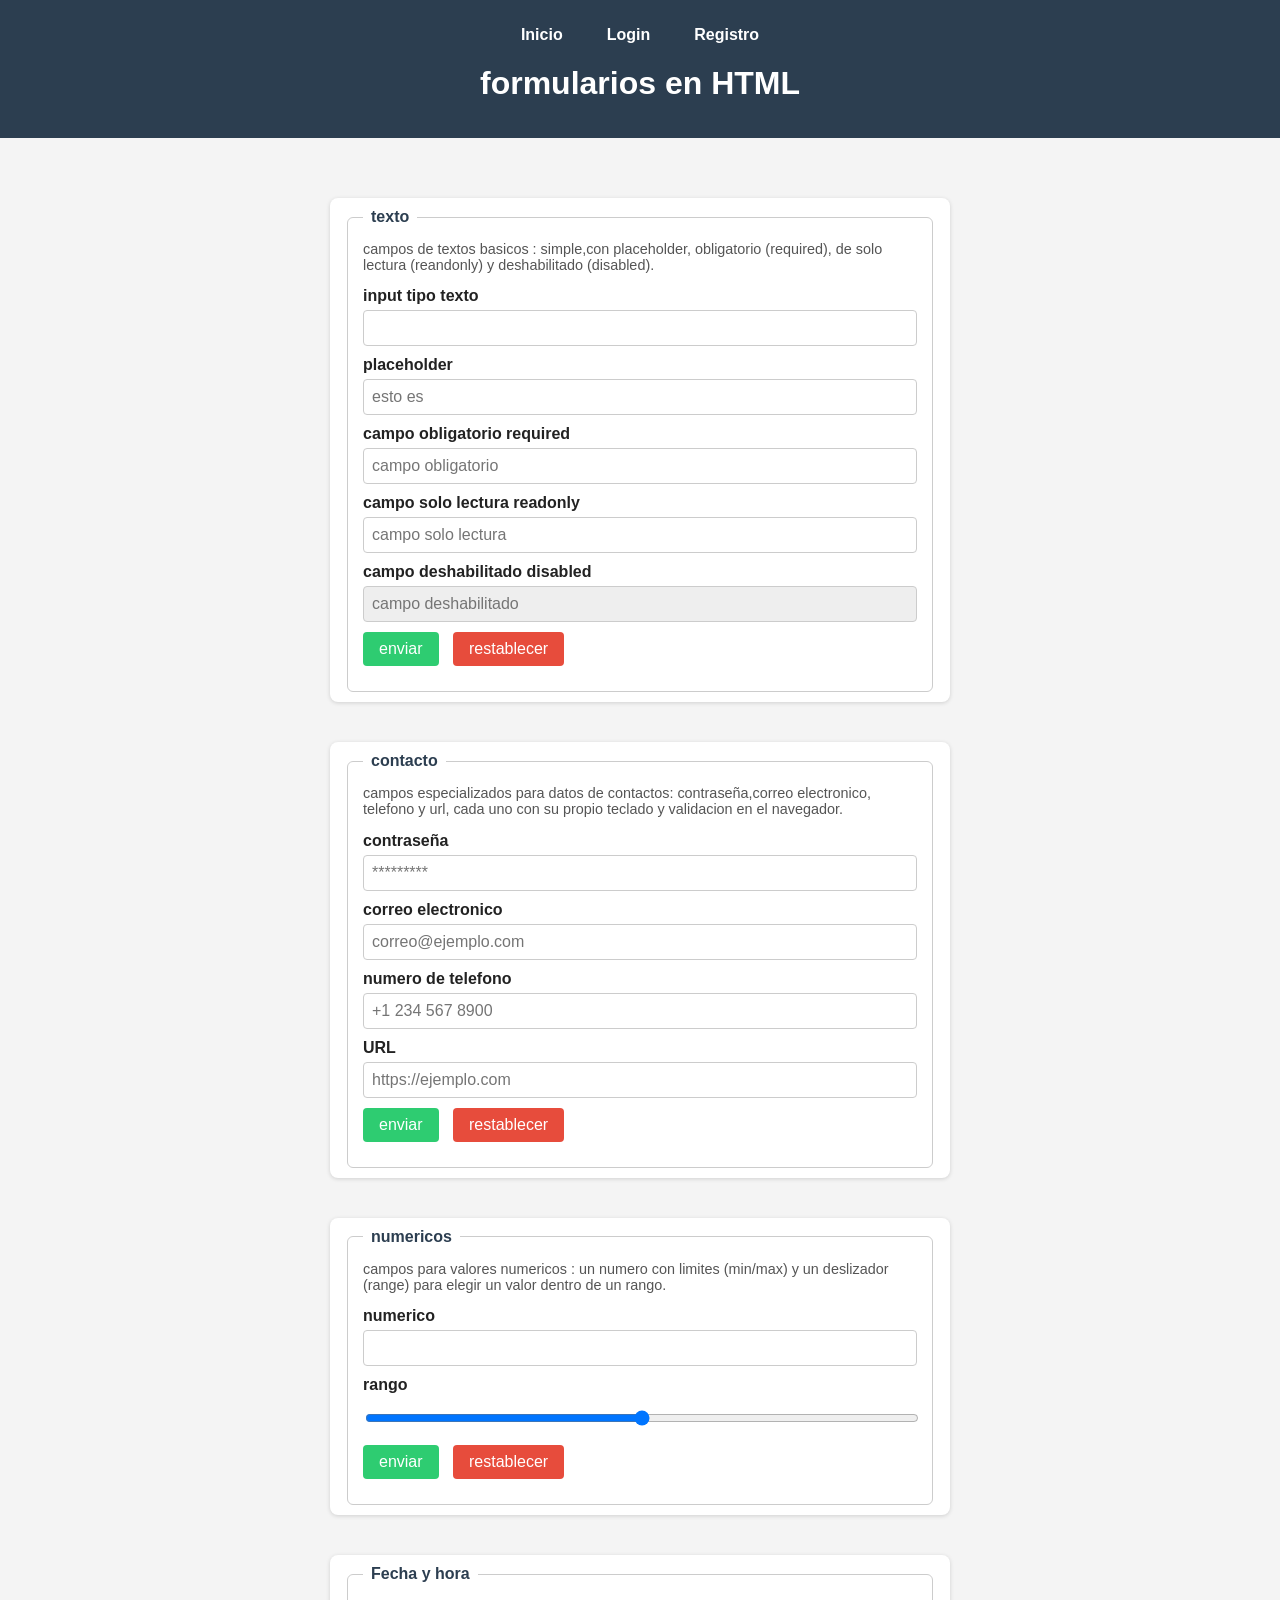
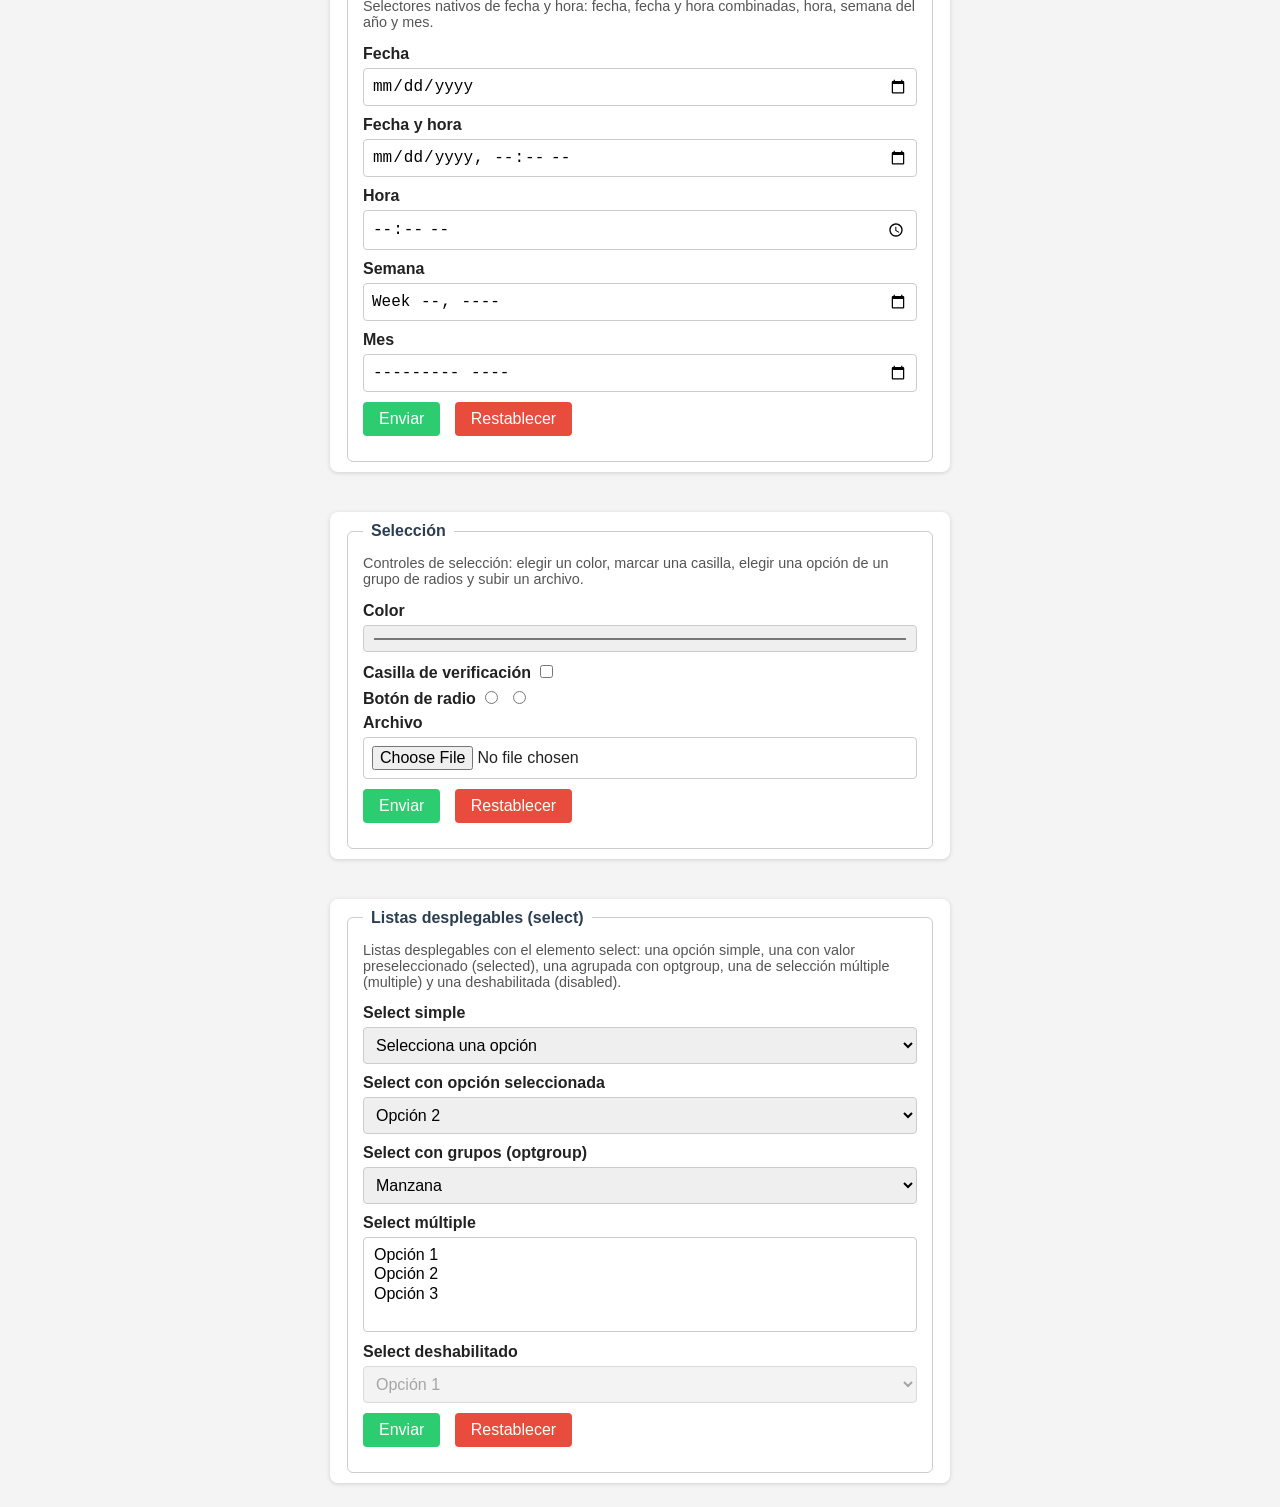
<file: index.html>
<!DOCTYPE html>
<html lang="en">
<head>
    <meta charset="UTF-8">
    <meta name="viewport" content="width=device-width, initial-scale=1.0">
    <title>formularios</title>
    <link rel="shortcut icon" href="img/ca3d417b894c43168b27c1954339baa6.jpg" type="image/x-icon">

    <!--conectarnos con el css ---->
    <link rel="stylesheet" href="CSS/formularios.css">

</head>
<body>

    <header>
        <nav>
            <a href="index.html">Inicio</a>
            <a href="login.html">Login</a>
            <a href="registro.html">Registro</a>
        </nav>
        <h1>formularios en HTML</h1>
        <p></p>
    </header>

    <main>
        <section>
           <form action="">
            <fieldset>
                <legend>texto</legend>
                <p>campos de textos basicos : simple,con placeholder, obligatorio (required), de solo lectura (reandonly) y deshabilitado (disabled).</p>
                <label for="">input tipo texto</label>
                <input type="text">
                <br>

                <label for="">placeholder</label>
                <input type="text" placeholder="esto es ">
                <br>
                
                <label for="">campo obligatorio required</label>
                <input type="text" placeholder="campo obligatorio" required>
                <br>

                <label for="">campo solo lectura readonly</label>
                <input type="text" readonly placeholder="campo solo lectura">
                <br>

                <label for="">campo deshabilitado disabled</label>
                <input type="text" disabled placeholder="campo deshabilitado">
                <br>

                <input type="submit" value="enviar">
                <input type="reset" value="restablecer">
            </fieldset>
        </form>

        <form action="">
            <fieldset>
                <legend>contacto</legend>
                <p>campos especializados para datos de contactos: contraseña,correo electronico, telefono y url, cada uno con su propio teclado y validacion en el navegador.</p>

                <label for="">contraseña</label>
                <input type="password" placeholder="*********">
                <br>

                <label for="">correo electronico</label>
                <input type="email" placeholder="correo@ejemplo.com">
                <br>

                <label for="">numero de telefono</label>
                <input type="tel" placeholder="+1 234 567 8900">
                <br>

                <label for="">URL</label>
                <input type="url" placeholder="https://ejemplo.com">
                <br>

                <input type="submit" value="enviar">
                <input type="reset" value="restablecer">
            </fieldset>
        </form>

        <form action="">
            <fieldset>
                <legend>numericos</legend>
                <p>campos para valores numericos : un numero con limites (min/max) y un deslizador (range) para elegir un valor dentro de un rango.</p>
                
                <label for="">numerico</label>
                <input type="number" min="0" max="100" step="1">
                <br>

                <label for="">rango</label>
                <input type="range" min="0" max="100" step="1">
                <br>

                <input type="submit" value="enviar">
                <input type="reset" value="restablecer">
            </fieldset>
        </form>
        
        <form action="">
            <fieldset>
                <legend>Fecha y hora</legend>
                <p>Selectores nativos de fecha y hora: fecha, fecha y hora combinadas, hora, semana del 
                año y mes.</p>
                
                <label for="">Fecha</label>
                <input type="date">
                <br>
                
                <label for="">Fecha y hora</label>
                <input type="datetime-local">
                <br>

                <label for="">Hora</label>
                <input type="time">
                <br>

                <label for="">Semana</label>
                <input type="week">
                <br>
    
                <label for="">Mes</label>
                <input type="month">
                <br>

                <input type="submit" value="Enviar">
                <input type="reset" value="Restablecer">
            </fieldset>
        </form>
    
        <form action="">
            <fieldset>
                <legend>Selección</legend>
                <p>Controles de selección: elegir un color, marcar una casilla, elegir una opción de un 
                grupo de radios y subir un archivo.</p>

                <label for="">Color</label>
                <input type="color">
                <br>

                <label for="">Casilla de verificación</label>
                <input type="checkbox">
                <br>

                <label for="">Botón de radio</label>
                <input type="radio" name="radioGroup">
                <input type="radio" name="radioGroup">
                <br>

                <label for="">Archivo</label>
                <input type="file">
                <br>

                <input type="submit" value="Enviar">
                <input type="reset" value="Restablecer">
            </fieldset>
        </form>

        <form action="">
            <fieldset>
                <legend>Listas desplegables (select)</legend>
                <p>Listas desplegables con el elemento select: una opción simple, una con valor 
                preseleccionado (selected), una agrupada con optgroup, una de selección múltiple (multiple) y una 
                deshabilitada (disabled).</p>

                <label for="">Select simple</label>
                <select name="">
                    <option value="">Selecciona una opción</option>
                    <option value="opcion1">Opción 1</option>
                    <option value="opcion2">Opción 2</option>
                    <option value="opcion3">Opción 3</option>
                </select>
                <br>

                <label for="">Select con opción seleccionada</label>
                <select name="">
                    <option value="opcion1">Opción 1</option>
                    <option value="opcion2" selected>Opción 2</option>
                    <option value="opcion3">Opción 3</option>
                </select>
                <br>

                <label for="">Select con grupos (optgroup)</label>
                <select name="">
                    <optgroup label="Frutas">
                        <option value="manzana">Manzana</option>
                        <option value="pera">Pera</option>
                    </optgroup>
                    <optgroup label="Verduras">
                        <option value="zanahoria">Zanahoria</option>
                        <option value="lechuga">Lechuga</option>
                    </optgroup>
                </select>
                <br>

                <label for="">Select múltiple</label>
                <select name="" multiple>
                    <option value="opcion1">Opción 1</option>
                    <option value="opcion2">Opción 2</option>
                    <option value="opcion3">Opción 3</option>
                </select>
                <br>

                <label for="">Select deshabilitado</label>
                <select name="" disabled>
                    <option value="opcion1">Opción 1</option>
                </select>
                <br>

                <input type="submit" value="Enviar">
                <input type="reset" value="Restablecer">
            </fieldset>
        </form>

        </section>
    
    </main>
    
</body>
</html>
</file>
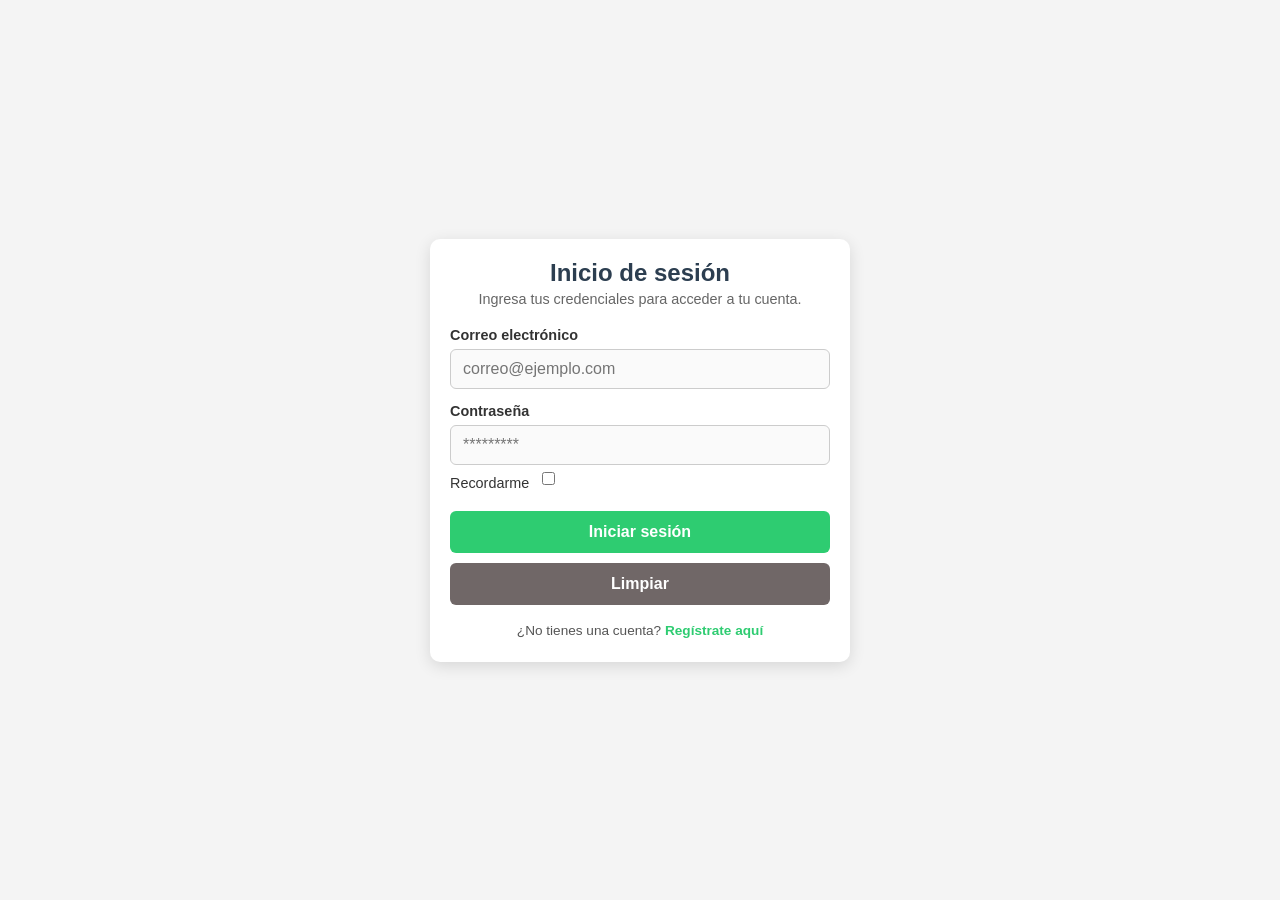
<file: login.html>
<!DOCTYPE html>
<html lang="es">
<head>
    <meta charset="UTF-8">
    <meta name="viewport" content="width=device-width, initial-scale=1.0">
    <title>Login</title>
    <link rel="stylesheet" href="CSS/login.css">
    <link rel="shortcut icon" href="img/ca3d417b894c43168b27c1954339baa6.jpg" type="image/jpeg">
</head>
<body>

    <main>
        <section>
            <form action="">
                <fieldset>
                    <legend>Inicio de sesión</legend>
                    <p>Ingresa tus credenciales para acceder a tu cuenta.</p>

                    <label for="correo">Correo electrónico</label>
                    <input id="correo" name="correo" type="email" placeholder="correo@ejemplo.com" autocomplete="email" required>

                    <label for="contrasena">Contraseña</label>
                    <input id="contrasena" name="contrasena" type="password" placeholder="*********" autocomplete="current-password" required>

                    <label for="recordarme">Recordarme</label>
                    <input id="recordarme" name="recordarme" type="checkbox">
    
                    <input type="submit" value="Iniciar sesión">
                    <input type="reset" value="Limpiar">

                    <p class="enlace">¿No tienes una cuenta? <a href="registro.html">Regístrate 
                    aquí</a></p>
                </fieldset>
            </form>
        </section>
    </main>
</body>
</html>
</file>
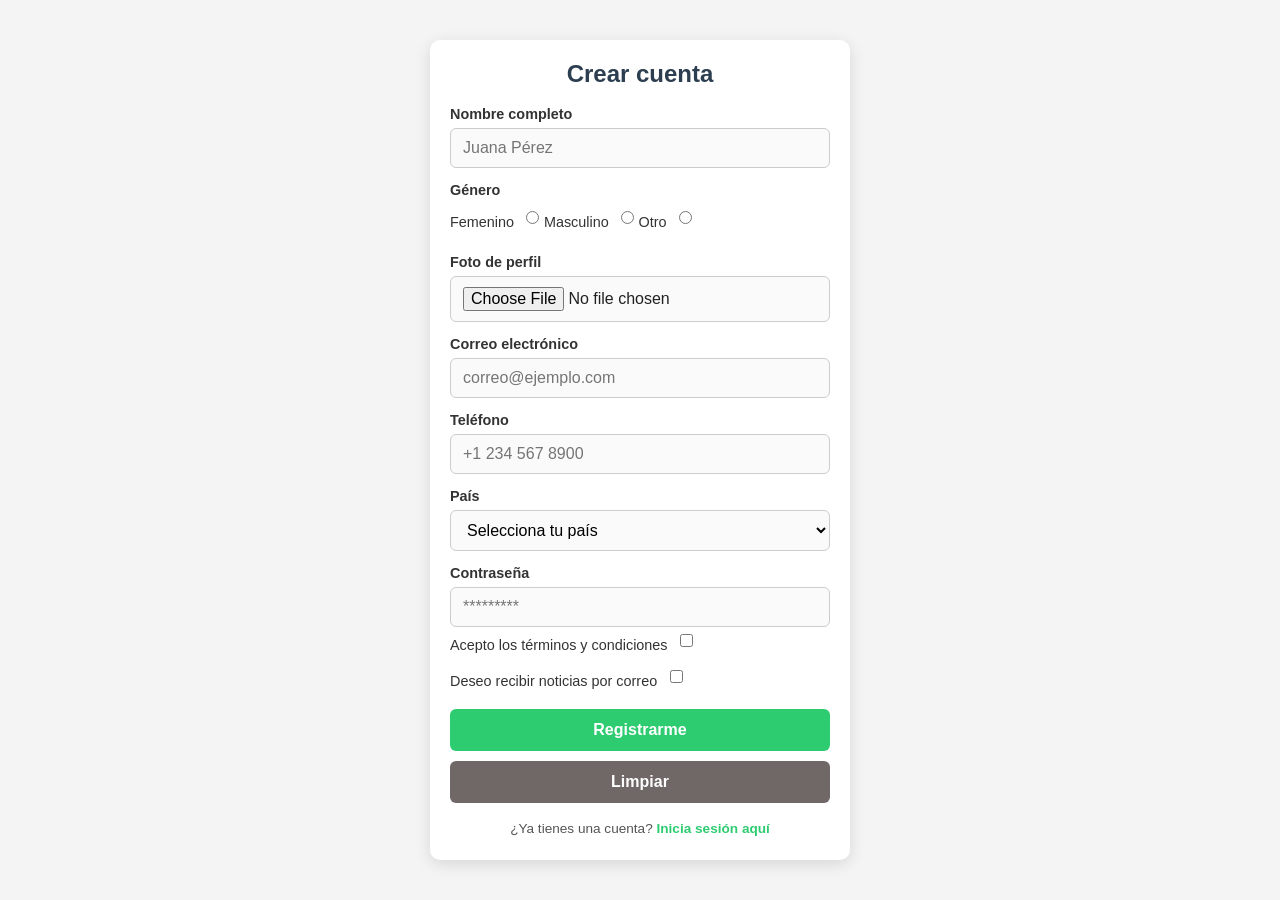
<file: registro.html>
<!DOCTYPE html>
<html lang="es">
<head>
    <meta charset="UTF-8">
    <meta name="viewport" content="width=device-width, initial-scale=1.0">
    <title>Registro</title>
    <link rel="stylesheet" href="CSS/login.css">
    <link rel="shortcut icon" href="img/ca3d417b894c43168b27c1954339baa6.jpg" type="image/jpeg">
</head>
<body>

    <main>
        <section>
            <form action="">
                <fieldset>
                    <legend>Crear cuenta</legend>

                    <label for="nombre">Nombre completo</label>
                    <input id="nombre" name="nombre" type="text" placeholder="Juana Pérez" autocomplete="name" required>


                    <label>Género</label>
                    <div class="grupo-radios">
                        <label for="genero-femenino">Femenino</label>
                        <input id="genero-femenino" name="genero" type="radio" value="femenino">

                        <label for="genero-masculino">Masculino</label>
                        <input id="genero-masculino" name="genero" type="radio" value="masculino">
                        <label for="genero-otro">Otro</label>
                        <input id="genero-otro" name="genero" type="radio" value="otro">
                    </div>

                    <label for="foto">Foto de perfil</label>
                    <input id="foto" name="foto" type="file" accept="image/*">

                    <label for="correo">Correo electrónico</label>
                    <input id="correo" name="correo" type="email" placeholder="correo@ejemplo.com" autocomplete="email" required>

                    <label for="telefono">Teléfono</label>
                    <input id="telefono" name="telefono" type="tel" placeholder="+1 234 567 8900" autocomplete="tel">
                    
                    <label for="pais">País</label>
                    <select id="pais" name="pais">
                        <option value="">Selecciona tu país</option>
                        <option value="ar">Argentina</option>
                        <option value="co">Colombia</option>
                        <option value="mx">México</option>
                        <option value="es">España</option>
                        <option value="otro">Otro</option>
                    </select>


                    <label for="contrasena">Contraseña</label>
                    <input id="contrasena" name="contrasena" type="password" placeholder="*********" autocomplete="new-password" required>

                    <label for="terminos">Acepto los términos y condiciones</label>
                    <input id="terminos" name="terminos" type="checkbox" required>

                    <label for="noticias">Deseo recibir noticias por correo</label>
                    <input id="noticias" name="noticias" type="checkbox">

                    <input type="submit" value="Registrarme">
                    <input type="reset" value="Limpiar">
                    
                    <p class="enlace">¿Ya tienes una cuenta? <a href="login.html">Inicia sesión 
                    aquí</a></p>
                </fieldset>
            </form>
        </section>
    </main>
</body>
</html>
</file>
<file: CSS/formularios.css>
* {
    box-sizing: border-box;
}

body {
margin: 0;
font-family: Arial, Helvetica, sans-serif;
background-color: #f4f4f4;
color: #222;
}

header {
background-color: #2c3e50;
color: #fff;
padding: 20px;
text-align: center;
}

header h1 {
margin: 0;
}
nav {
display: flex;
justify-content: center;
gap: 20px;
margin-bottom: 15px;
}

nav a {
color: #fff;
text-decoration: none;
font-weight: 600;
padding: 6px 12px;
border-radius: 4px;
transition: background-color 0.2s;
}

nav a:hover {
background-color: rgba(255, 255, 255, 0.15);
}

main {
display: flex;
flex-wrap: wrap;
gap: 20px;
padding: 20px;
justify-content: center;
}

section {
flex-wrap: wrap;
gap: 20px;
width: 50%;
}

form {
background-color: #fff;
border-radius: 8px;
box-shadow: 0 1px 4px rgba(0, 0, 0, 0.15);
padding: 10px 15px;
flex: 1 1 300px;
margin-top: 40px;
}

fieldset {
border: 1px solid #ccc;
border-radius: 6px;
padding: 15px;
}

legend {
font-weight: bold;
color: #2c3e50;
padding: 0 8px;
}

fieldset p {
font-size: 0.9rem;
color: #555;
margin-top: 0;
}

label {
display: inline-block;
margin-bottom: 5px;
font-weight: 600;
}

input,
select {
width: 100%;
padding: 8px;
margin-bottom: 10px;
border: 1px solid #ccc;
border-radius: 4px;
font-size: 1rem;
}

input[type="checkbox"],
input[type="radio"] {
width: auto;
margin-right: 5px;
}

input[type="submit"],
input[type="reset"],
input[type="button"] {
width: auto;
cursor: pointer;
border: none;
color: #fff;
padding: 8px 16px;
margin-right: 10px;
}

input[type="submit"] {
background-color: #2ecc71;
}

input[type="submit"]:hover {
background-color: #27ae60;
}

input[type="reset"] {
background-color: #e74c3c;
}

input[type="reset"]:hover {
background-color: #c0392b;
}

input[type="button"] {
background-color: #3498db;
}

input[type="button"]:hover {
background-color: #2980b9;
}

input:disabled,
select:disabled {
background-color: #eee;
cursor: not-allowed;
}
</file>
<file: CSS/login.css>
* {
    box-sizing: border-box;
}

body {
margin: 0;
min-height: 100vh;
display: flex;
align-items: center;
justify-content: center;
font-family: Arial, Helvetica, sans-serif;
background-color: #f4f4f4;
color: #222;
padding: 20px;
}

main {
display: flex;
justify-content: center;
width: 100%;
}

section {
width: 100%;
max-width: 420px;
}

form {
background-color: #fff;
border-radius: 10px;
box-shadow: 0 4px 16px rgba(0, 0, 0, 0.12);
padding: 10px 20px 20px;
}

fieldset {
border: none;
padding: 0;
margin: 0;
}

legend {
width: 100%;
text-align: center;
font-size: 1.5rem;
font-weight: bold;
color: #2c3e50;
padding: 10px 0 4px;
}

fieldset > p {
text-align: center;
font-size: 0.9rem;
color: #666;
margin-top: 0;
margin-bottom: 20px;
}

label {
display: block;
margin: 14px 0 6px;
font-weight: 600;
font-size: 0.9rem;
color: #333;
}

input,
select {
width: 100%;
padding: 10px 12px;
border: 1px solid #ccc;
border-radius: 6px;
font-size: 1rem;
font-family: inherit;
background-color: #fafafa;
transition: border-color 0.2s, box-shadow 0.2s;
}

input:focus,
select:focus {
outline: none;
border-color: #2ecc71;
box-shadow: 0 0 0 3px rgba(46, 204, 113, 0.2);
background-color: #fff;
}

label:has(+ input[type="checkbox"]),
label:has(+ input[type="radio"]) {
display: inline-block;
margin: 10px 8px 10px 0;
font-weight: 500;
}

input[type="checkbox"],
input[type="radio"] {
width: auto;
accent-color: #2ecc71;
margin: 0 0 10px;
vertical-align: middle;
cursor: pointer;
}

input[type="submit"],
input[type="reset"] {
width: 100%;
margin-top: 10px;
padding: 12px;
border: none;
border-radius: 6px;
font-size: 1rem;
font-weight: 600;
cursor: pointer;
color: #fff;
transition: background-color 0.2s;
}

input[type="submit"] {
background-color: #2ecc71;
}

input[type="submit"]:hover {
background-color: #27ae60;
}

input[type="reset"] {
background-color: #706767;
}

input[type="reset"]:hover {
background-color: #c0392b;
}

.enlace {
text-align: center;
font-size: 0.85rem;
color: #555;
margin-top: 18px;
margin-bottom: 4px;
}

.enlace a {
color: #2ecc71;
font-weight: 600;
text-decoration: none;
}

.enlace a:hover {
text-decoration: underline;
}
</file>
